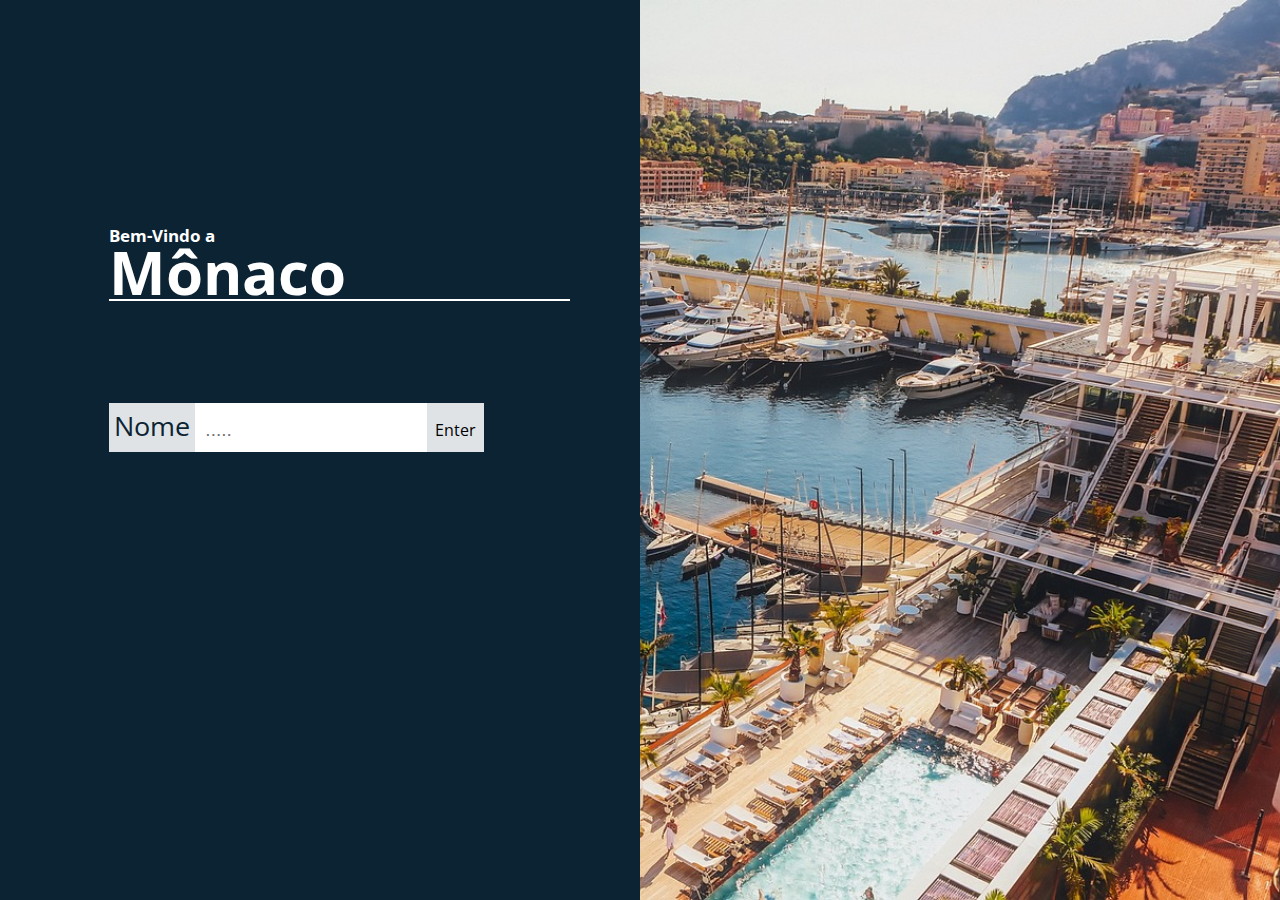
<file: index.html>
<!DOCTYPE html>
<html lang="pt-br">
<head>
    <meta charset="UTF-8">
    <meta name="viewport" content="width=device-width, initial-scale=1.0">
    <link rel="stylesheet" href="cor.css">
    <link rel="preconnect" href="https://fonts.googleapis.com">
<link rel="preconnect" href="https://fonts.gstatic.com" crossorigin>
<link href="https://fonts.googleapis.com/css2?family=Open+Sans:wght@500&display=swap" rel="stylesheet">
    <title>Bem-vindo</title>
</head>
<body>
    <div>
        <h2>Bem-Vindo a</h2>
        <h1>Mônaco</h1>
        <p id="barra"></p>
        <section>
           <p id="barranome">Nome</p>
            <input type="text" id="nome" placeholder="  ....."><a href="Inicio.html" onclick="salvarNome()">Enter</a> 
        </section>
    </div>
    <script>
        function salvarNome() {
            var nomeDigitado = document.getElementById("nome").value;
            localStorage.setItem("nomeUsuario", nomeDigitado);
        }
    </script>
</body>
</html>
</file>
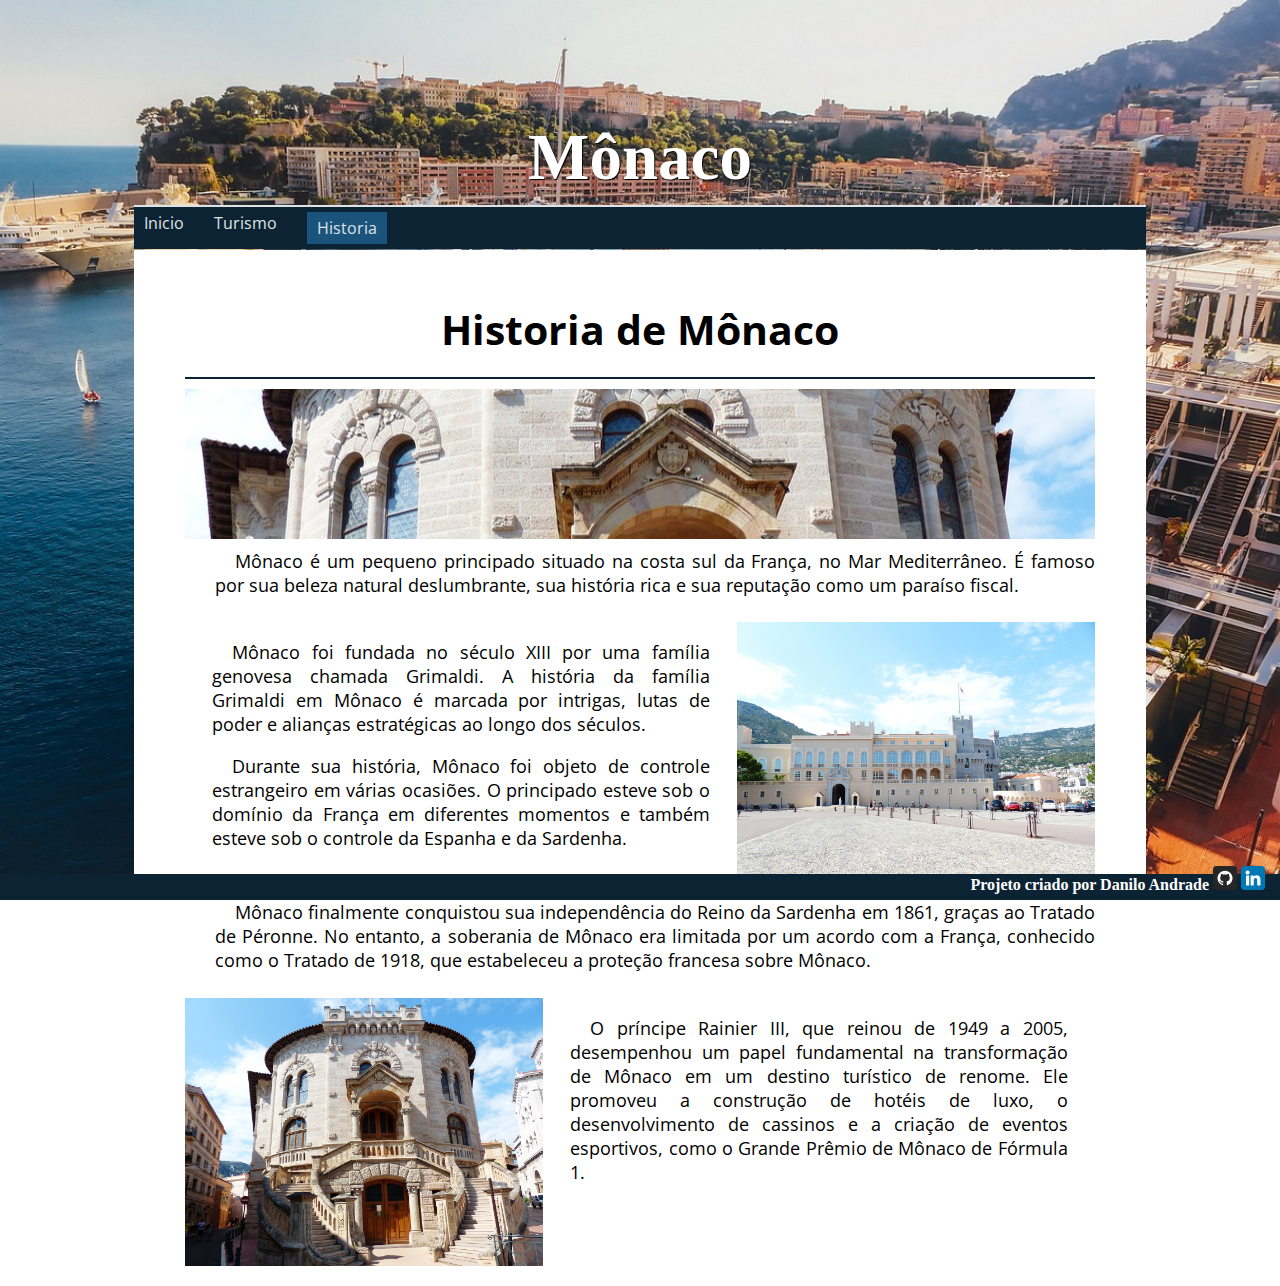
<file: historia.html>
<!DOCTYPE html>
<html lang="pt-br">
<head>
    <meta charset="UTF-8">
    <meta name="viewport" content="width=device-width, initial-scale=1.0">
    <link rel="stylesheet" href="cor3.css">
    <link rel="preconnect" href="https://fonts.googleapis.com">
    <link rel="preconnect" href="https://fonts.gstatic.com" crossorigin>
    <link href="https://fonts.googleapis.com/css2?family=Open+Sans:wght@500&display=swap" rel="stylesheet">
    <link rel="stylesheet" href="https://fonts.googleapis.com/css2?family=Material+Symbols+Outlined:opsz,wght,FILL,GRAD@20..48,100..700,0..1,-50..200" />
    <style>
    #historia{padding: 5px 10px 5px 10px;
        background-color: var(---cor);}</style>
    <title>Mônaco</title>
</head>
<body>
    <header class="header">
        <h1 class="titulo">Mônaco</h1>
        <p class="linha"></p>
        <span class="material-symbols-outlined" onclick="clickMenu()" id='icone'>
            menu
            </span >
        <menu id="barra">
            <ul id="pl">
                <li id="inicio"><a href="Inicio.html">Inicio</a></li>
                <li id="turiismo"><a href="turismo.html">Turismo</a></li>
                <li id="historia"><a href="historia.html">Historia</a></li>
                <!--<li id="serviços"><a href="#">Serviços</a></li>
                <li id="contatos"><a href="#">Contatos</a></li>-->
            </ul>
        </menu>

        
    </header>
    <main>
        <h2 id="bemvindo1">Historia de Mônaco</h2>
        <p id="linha"></p>
        <figure id="hisimg">
        </figure>  
        <p id="texth">
            Mônaco é um pequeno principado situado na costa sul da França, no Mar Mediterrâneo. É famoso por sua beleza natural deslumbrante, sua história rica e sua reputação como um paraíso fiscal.
        </p>
        <article id="boxh">
            <aside>
                <p >  Mônaco foi fundada no século XIII por uma família genovesa chamada
                    Grimaldi. A história da família Grimaldi em Mônaco é marcada por intrigas, lutas de poder e
                    alianças estratégicas ao longo dos séculos.
                    </p>
                    <p >  Durante sua história, Mônaco foi objeto de controle estrangeiro
                        em várias ocasiões. O principado esteve sob o domínio da França em diferentes momentos
                        e também esteve sob o controle da Espanha e da Sardenha.
                        </p>
            </aside>
            <img src="Pontos/prince-palace.jpg" alt="foto">
        </article>
            <p id="texth">
                Mônaco finalmente conquistou sua independência do Reino da Sardenha
em 1861, graças ao Tratado de Péronne. No entanto, a soberania de Mônaco era limitada
por um acordo com a França, conhecido como o Tratado de 1918, que estabeleceu a
proteção francesa sobre Mônaco.

            </p>
            <article id="boxh">
                <img src="Pontos/palace-of-justice.jpg" alt="foto">
                <aside>
                    <p >   O príncipe Rainier III, que reinou de 1949 a 2005,
                        desempenhou um papel fundamental na transformação de Mônaco em um destino turístico
                        de renome. Ele promoveu a construção de hotéis de luxo, o desenvolvimento de cassinos e
                        a criação de eventos esportivos, como o Grande Prêmio de Mônaco de Fórmula 1.
                                            
                        </p>
            </aside>
               
            
    </main>

    <footer>
        <p id="redesocial">Projeto criado por Danilo Andrade
        <a href="https://github.com/DaniloAnndrade"><img src="Icones/github.png" alt="github"></a>
        <a href="https://www.linkedin.com/public-profile/settings?trk=d_flagship3_profile_self_view_public_profile"><img src="Icones/linkedin.png" alt="linkedin"></a>
        </p>
        </footer>
        <script>
            function clickMenu(){
                var menuList = document.getElementById('pl');
                 menuList.classList.toggle('menu-visivel');
            }
        </script>
</body>
</html>
</file>
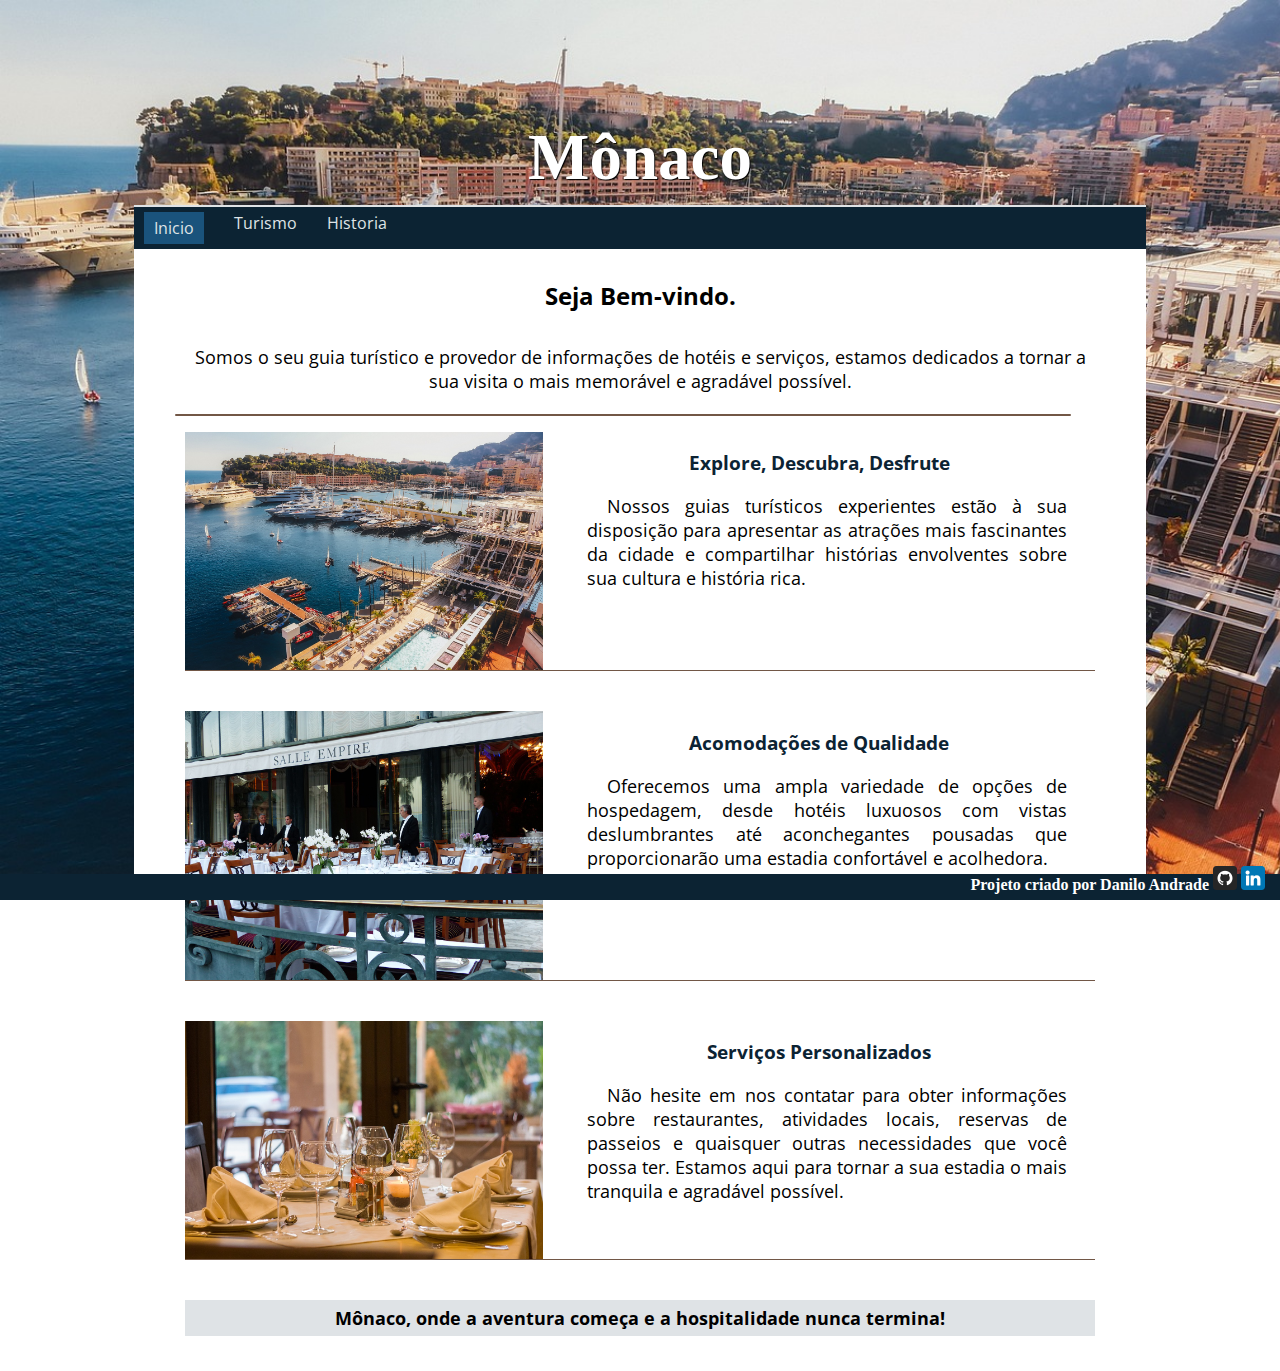
<file: Inicio.html>
<!DOCTYPE html>
<html lang="pt-br">
<head>
    <meta charset="UTF-8">
    <meta name="viewport" content="width=device-width, initial-scale=1.0">
    <link rel="stylesheet" href="cor2.css">
    <link rel="preconnect" href="https://fonts.googleapis.com">
    <link rel="preconnect" href="https://fonts.gstatic.com" crossorigin>
    <link href="https://fonts.googleapis.com/css2?family=Open+Sans:wght@500&display=swap" rel="stylesheet">
    <link rel="stylesheet" href="https://fonts.googleapis.com/css2?family=Material+Symbols+Outlined:opsz,wght,FILL,GRAD@20..48,100..700,0..1,-50..200" />

    <title>Mônaco</title>
</head>
<body>
    <header class="header">
        <h1 class="titulo">Mônaco</h1>
        <p class="linha"></p>
        <span class="material-symbols-outlined" onclick="clickMenu()" id='icone'>
            menu
            </span >
        <menu id="barra">
            <ul id="pl">
                <li id="inicio"><a href="Inicio.html">Inicio</a></li>
                <li id="turiismo"><a href="turismo.html">Turismo</a></li>
                <li id="historia"><a href="historia.html" >Historia</a></li>
                <!--<li id="serviços"><a href="#">Serviços</a></li>
                <li id="contatos"><a href="#">Contatos</a></li>-->
            </ul>
        </menu>

    </header>
    <main>
        <h2 id="bemvindo">Seja Bem-vindo.</h2>
        <p id="apre"> Somos o seu guia turístico e provedor de informações de hotéis e serviços, estamos dedicados a tornar a sua visita o mais memorável e agradável possível.</p>
        <p id="linhas-text"></p>
        <script>
            var nomeSalvo = localStorage.getItem("nomeUsuario");
            if (nomeSalvo) {
                document.getElementById("bemvindo").textContent = "Seja Bem-vindo " + nomeSalvo + "!";
            }
        </script>

        <article id="box">
            <img src="Pontos/monaco.jpg" alt="foto">
            <aside>
                <h3><a href="turismo.html">Explore, Descubra, Desfrute</a></h3>
                <p>Nossos guias turísticos experientes estão à sua disposição para apresentar as atrações
                    mais fascinantes da cidade e compartilhar histórias envolventes sobre sua cultura e história
                    rica.</p>
            </aside>
        </article>
        <article id="box">
            <img src="Pontos/Salle Empire.jpg" alt="foto">
            <aside>
                <h3><a href="#"onclick="alert('Em Breve')">Acomodações de Qualidade</a></h3>
                <p>Oferecemos uma ampla variedade de opções de hospedagem, desde hotéis luxuosos com
                    vistas deslumbrantes até aconchegantes pousadas que proporcionarão uma estadia
                    confortável e acolhedora.
                    </p>
            </aside>
            
        </article>
        <article id="box">
            <img src="Loja/itens/restaurant.jpg" alt="foto">
            <aside>
                <h3><a href="#"onclick="alert('Em Breve')">Serviços Personalizados</a>
                </h3>
                <p>Não hesite em nos contatar para obter informações sobre restaurantes, atividades locais,
                    reservas de passeios e quaisquer outras necessidades que você possa ter. Estamos aqui
                    para tornar a sua estadia o mais tranquila e agradável possível.
                    
                    </p>
                </aside>
                </article> 
                <strong>
                    <p id="apre">Mônaco, onde a aventura começa e a hospitalidade
                        nunca termina!</p>
                </strong>         
    </main>

    <footer>
        <p id="redesocial">Projeto criado por Danilo Andrade
        <a href="https://github.com/DaniloAnndrade"><img src="Icones/github.png" alt="github"></a>
        <a href="https://www.linkedin.com/public-profile/settings?trk=d_flagship3_profile_self_view_public_profile"><img src="Icones/linkedin.png" alt="linkedin"></a>
        </p>
        </footer>
        <script>
            function clickMenu(){
                var menuList = document.getElementById('pl');
                 menuList.classList.toggle('menu-visivel');
            }
        </script>
</body>
</html>
</file>
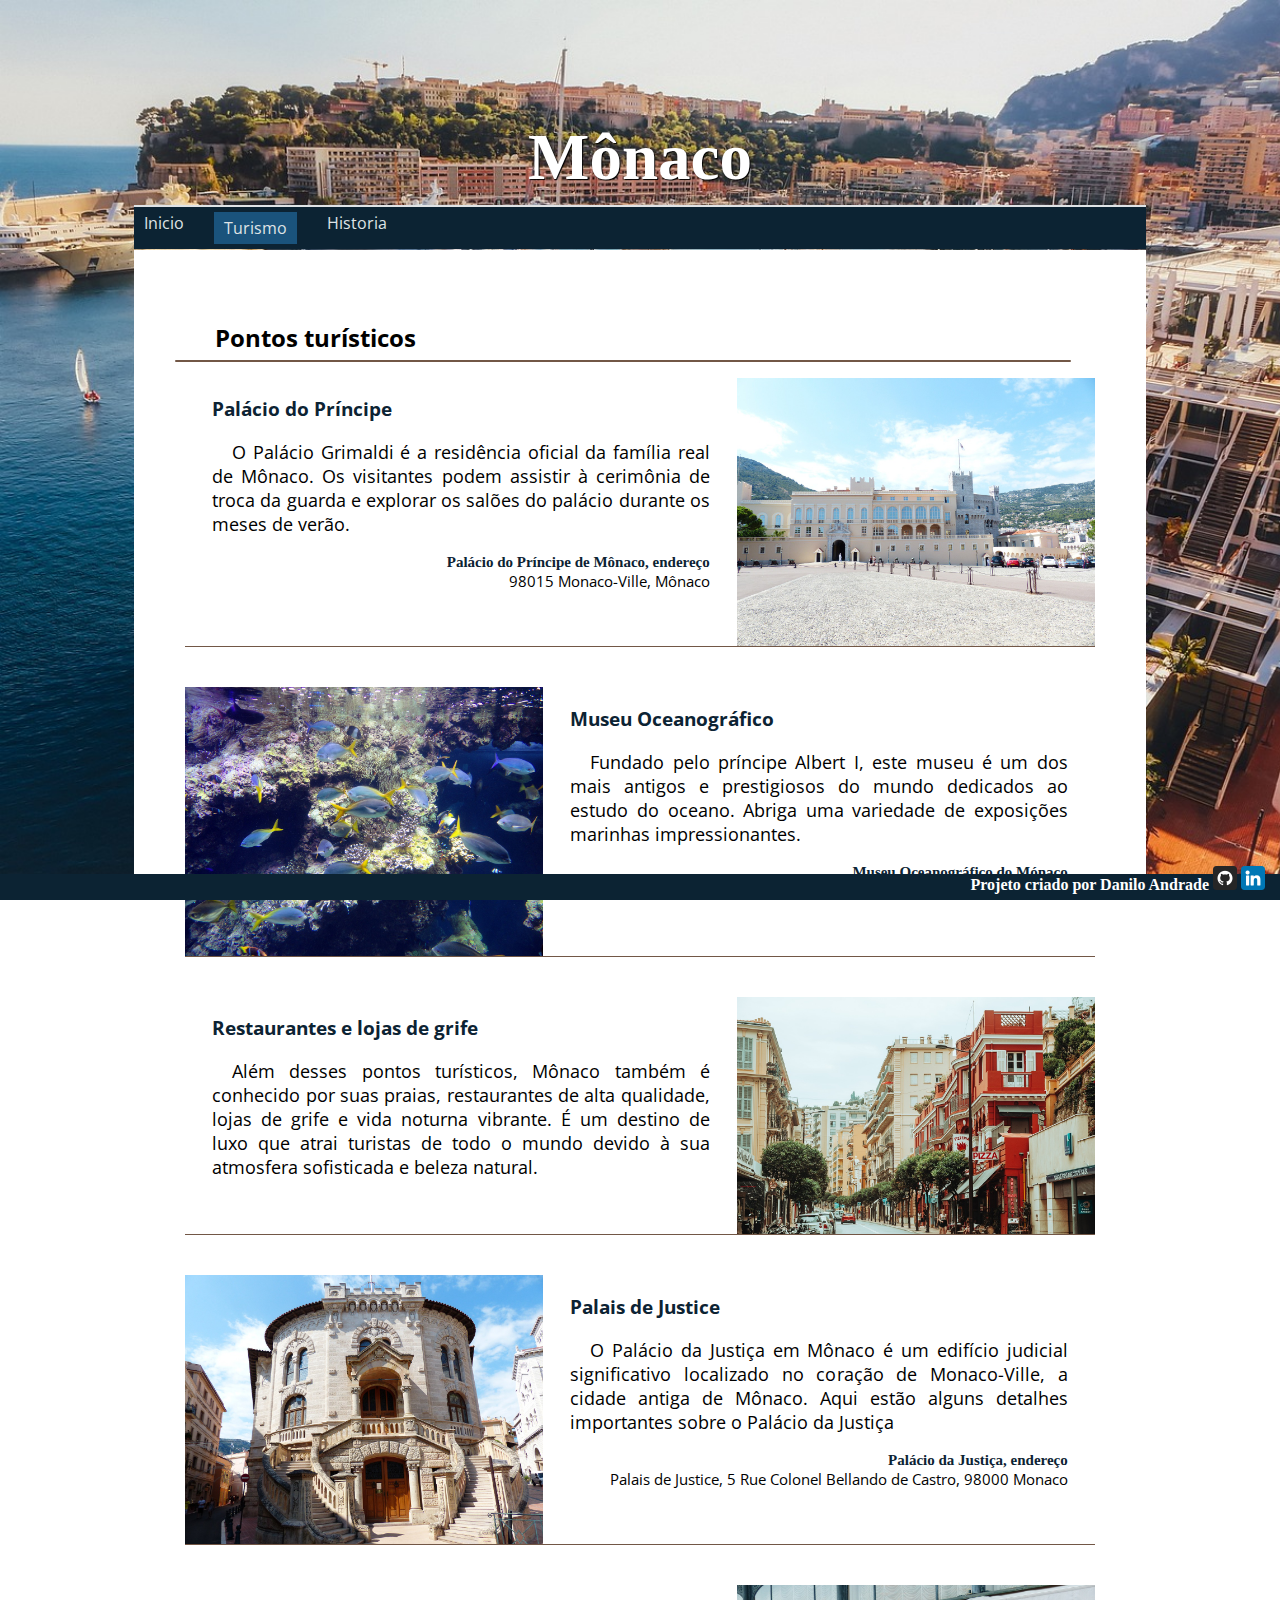
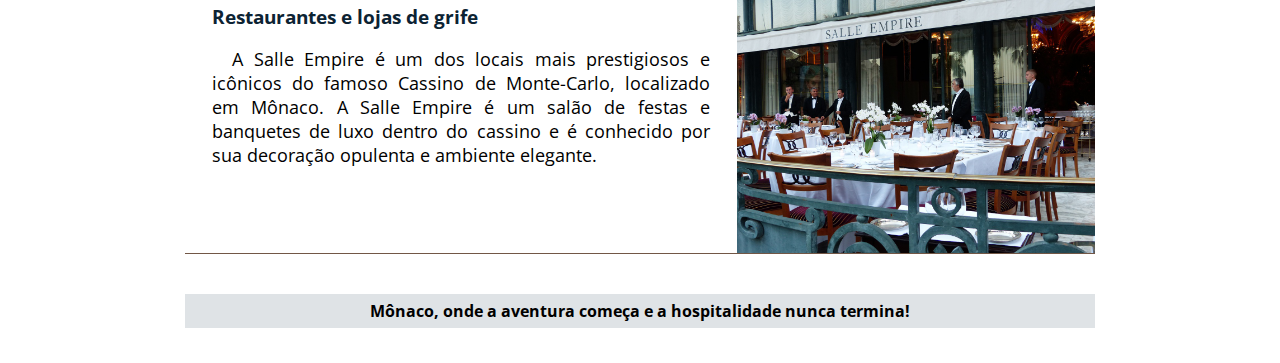
<file: turismo.html>
<!DOCTYPE html>
<html lang="pt-br">
<head>
    <meta charset="UTF-8">
    <meta name="viewport" content="width=device-width, initial-scale=1.0">
    <link rel="stylesheet" href="cor3.css">
    <link rel="preconnect" href="https://fonts.googleapis.com">
    <link rel="preconnect" href="https://fonts.gstatic.com" crossorigin>
    <link href="https://fonts.googleapis.com/css2?family=Open+Sans:wght@500&display=swap" rel="stylesheet">
    <link rel="stylesheet" href="https://fonts.googleapis.com/css2?family=Material+Symbols+Outlined:opsz,wght,FILL,GRAD@20..48,100..700,0..1,-50..200" />
    <style>#turiismo{padding: 5px 10px 5px 10px;

        background-color: var(---cor);}</style>
    <title>Mônaco</title>
</head>
<body>
    <header class="header">
        <h1 class="titulo">Mônaco</h1>
        <p class="linha"></p>
        <span class="material-symbols-outlined" onclick="clickMenu()" id='icone'>
            menu
            </span >
        <menu id="barra">
            <ul id="pl">
                <li id="inicio"><a href="Inicio.html">Inicio</a></li>
                <li id="turiismo"><a href="turismo.html">Turismo</a></li>
                <li id="historia"><a href="historia.html">Historia</a></li>
                <!--<li id="serviços"><a href="#">Serviços</a></li>
                <li id="contatos"><a href="#">Contatos</a></li>-->
            </ul>
        </menu>
    </header>

    <main>
        <h2 id="bemvindo">Pontos turísticos</h2>
        <p id="linhas-text"></p>
        <article id="box">
            <aside>
                <h3><a href="#"onclick="alert('Em Breve')">Palácio do Príncipe</a></h3>
                <p> O Palácio Grimaldi é a residência oficial da família real de
                    Mônaco. Os visitantes podem assistir à cerimônia de troca da guarda e explorar os salões
                    do palácio durante os meses de verão.</p>
                    <h4>Palácio do Príncipe de Mônaco, endereço</h3>
                    <p id="end">98015 Monaco-Ville, Mônaco</p>
            </aside>
            <img src="Pontos/prince-palace.jpg" alt="foto">
        </article>
        <article id="box">
            <img src="Pontos/fishe.jpg" alt="foto">
            <aside>
                <h3><a href="#">Museu Oceanográfico</a></h3>
                <p> Fundado pelo príncipe Albert I, este museu é um dos mais
                    antigos e prestigiosos do mundo dedicados ao estudo do oceano. Abriga uma variedade de
                    exposições marinhas impressionantes.
                    </p>
                    <h4>Museu Oceanográfico do Mónaco</h3>
                        <p id="end">Av. Saint-Martin, 98000 Monaco, Mônaco</p>
            </aside>
            
        </article>
        <article id="box">
            
            <aside>
                <h3><a href="#"onclick="alert('Em Breve')">Restaurantes e lojas de grife </a>
                </h3>
                <p>Além desses pontos turísticos, Mônaco também é conhecido por suas praias,
                    restaurantes de alta qualidade, lojas de grife e vida noturna vibrante. É um destino de
                    luxo que atrai turistas de todo o mundo devido à sua atmosfera sofisticada e beleza
                    natural.
                    </p>
                </aside>
                <img src="Loja/street.jpg" alt="foto">
                </article> 

                <article id="box">
                    <img src="Pontos/palace-of-justice.jpg" alt="foto">
                    <aside>
                        <h3><a href="#"onclick="alert('Em Breve')">Palais de Justice</a></h3>
                        <p> O Palácio da Justiça em Mônaco é um edifício judicial
                            significativo localizado no coração de Monaco-Ville, a cidade antiga de Mônaco. Aqui
                            estão alguns detalhes importantes sobre o Palácio da Justiça
                            </p>
                            <h4>Palácio da Justiça, endereço</h3>
                                <p id="end">Palais de Justice, 5 Rue Colonel Bellando de Castro, 98000 Monaco</p>
                    </aside>
                    
                </article>


 <article id="box">
            
            <aside>
                <h3><a href="#"onclick="alert('Em Breve')">Restaurantes e lojas de grife </a>
                </h3>
                <p>A Salle Empire é um dos locais mais prestigiosos e icônicos do famoso Cassino de
                    Monte-Carlo, localizado em Mônaco. A Salle Empire é um salão de festas e banquetes
                    de luxo dentro do cassino e é conhecido por sua decoração opulenta e ambiente
                    elegante.
                    </p>
                </aside>
                <img src="Pontos/Salle Empire.jpg" alt="foto">
                </article> 

                <strong>
                    <p id="apre">Mônaco, onde a aventura começa e a hospitalidade
                        nunca termina!</p>
                </strong>         
    </main>

    <footer>
        <p id="redesocial">Projeto criado por Danilo Andrade
        <a href="https://github.com/DaniloAnndrade"><img src="Icones/github.png" alt="github"></a>
        <a href="https://www.linkedin.com/public-profile/settings?trk=d_flagship3_profile_self_view_public_profile"><img src="Icones/linkedin.png" alt="linkedin"></a>
        </p>
        </footer>
        <script>
            function clickMenu(){
                var menuList = document.getElementById('pl');
                 menuList.classList.toggle('menu-visivel');
            }
        </script>
</body>
</html>
</file>
<file: cor.css>
@charset "UTF-8";
:root{
    ---cor1:#0C2333;
    ---cor2:#725746;
    ---cor3:#DFE3E6;

    ---font1:font-family: 'Open Sans', sans-serif;
}

body{ margin: 0;
    display: flex;
    background: url('Pontos/monaco.jpg') no-repeat fixed ;
    background-size: cover;}

div{flex: 0 0 50%;
    min-height: 100vh;
    background-color: var(---cor1);
    }

/* dentro do box*/

h2{ font-size: 17px;
    font-weight: bold;
    font-family: 'Open Sans', sans-serif;
    padding: 35% 50% 0px 17%;
    margin: 0px 0px -16px 0px;
    color: white;}

h1{ 
    font-size: 60px ;
    font-family: 'Open Sans', sans-serif;
    padding: 0px 0px 0px 17%;
    margin: 0px 0px;
    color: white;}

p#barra {padding: 0px 0px 0px 6%;
    margin: -14px 0px 0px 17%;
    background-color:  white;
    width: 66%;
    height: 2px;}

p#barranome{color: var(---cor1);

    font-size: 27px;
    font-family: 'Open Sans', sans-serif;
    margin: 16% 0px 25% 17%;
    background-color: var(---cor3);
    display: inline-block;
    padding: 4px 5px 8px 5px;}

input{padding: 5px 0px 0px 0px;
    font-size: 19px;
    border: none;
    margin: -4px;
    height: 44px;
    width: 40%;
    outline: none;}

a{  text-decoration: none;
    font-size: 16px;
    font-family: 'Open Sans', sans-serif;
    margin: -20px;
    padding: 16px 8px 11px 8px;
    background-color: var(---cor3);
    color: black;}

a:hover{transition: 1s;
    background-color: var(---cor2);}

/*Tamanhos de Tela*/

@media (max-width: 773px){
h2{padding: 50% 50% 0px 17%;}

}
@media (max-width: 630px){
div{min-width: 100vw;
    min-height: 12vh;}
h2{padding: 25% 50% 0px 17%;} 
input{padding: 4px 0px 0px 0px;}
a{padding: 15px 8px 11px 8px}

}

@media (max-height: 300px){
h2{padding: 10% 50% 0px 17%;}
input{padding: 4px 0px 0px 0px;}
a{padding: 15px 8px 11px 8px}

}
</file>
<file: cor3.css>
@charset "UTF-8";

:root{
    ---cor1:#0C2333;
    ---cor2:#725746;
    ---cor3:#DFE3E6;

    ---cor: #1a537c;

    ---font1:font-family: 'Open Sans', sans-serif;
}


body{background-repeat: no-repeat;
    background-size: cover;
    background-attachment: fixed;
    background-image: url('Pontos/monaco.jpg');}



/*Cabeçalho*/


.header{ margin: 120px 0px -16px 0px;}

.titulo{margin: 30px 0px 10px 0px;
    text-align: center;
    text-shadow: 1px 1px 1px black;
    color: white;
    font-size: 65px;}

a{  
    font-family: 'Open Sans', sans-serif ;
    color: var(---cor3);
    text-decoration: none;}

.linha{height: 2px;
        margin: 0px 10% 0px 10%;
        background-color: var(---cor3);}


span#icone{ padding: 5px;
    color: var(---cor3);
    background-color: var(---cor1);
    text-align: center;
    margin: 15px 10% 0px 10%;
    display: none;
    cursor:  pointer;}    

menu > ul#pl {
    list-style-type: none;
}


menu#barra{padding: 0;
    margin: 0px 10% 35px 10%;
    background-color: var(---cor1);
    }

#pl{
    padding: 5px 10px 5px 10px;
    gap: 30px;
    display: flex;
    list-style: none;}

a:hover{color: var(---cor2);
    transition: 0.5s;}
    
span#icone:hover{
    transition: 0.5s;
    color: var(---cor2);}


/*PAGINA HISTORIA*/



#boxh{display: flex;
    margin: 2% 5% 0px 5%;}

#boxh aside {margin: 0px 3% 0px 3%;}

#boxh p{font-size: 18px;
    text-indent:20px;
    text-align: justify;
    font-family: 'Open Sans', sans-serif ;}

#boxh img{
    width: 358px;}



#texth{font-size: 18px;
    text-indent:20px;
    padding-bottom: 5px;
    text-align: justify;
    margin: 10px 5% 0px 8%;
    font-family: 'Open Sans', sans-serif ;}

#bemvindo1{
    font-size: 41px;
    text-align: center;
    margin-bottom: 2%;
    padding-top: 5%;
    font-family: 'Open Sans', sans-serif ;}

#hisimg{background-image: url('Pontos/palace-of-justice.jpg');
    background-color: #1a537c;
    background-position: 56% 26%;
    margin: 10px 5% 0px 5%;
    width: auto;
    height: 150px ;}

#linha{margin: 10px 5% 0px 5%;
    height: 2px;
    width: auto;
    background-color: #0C2333;}


/*corpo*/

aside > h3 >a{color: var(---cor1);}

main >strong >  p#apre{
    padding-block: 6px ;
    background-color: #DFE3E6;
    margin-bottom: 15px;

}
main{margin: -34px 10% -44px 10%;
    padding-bottom: 20px;
    height: auto;

    background-color: white;}

h4{ font-size: 15px;
    color: var(---cor1);
    text-align: right;
    margin: 0px;} 

#bemvindo{margin-bottom: -1%;
    margin-left: 8%;
    padding-top: 7%;
    font-family: 'Open Sans', sans-serif ;}

#apre{margin: 2px 5% 5px 5%;
    text-align: center;
    font-family: 'Open Sans', sans-serif ;}

#linhas-text{
    margin-inline: 4%;
    border-radius: 10px;
    width: 70vw;
    height: 2px;
    background-color: #725746;}

#box{border-bottom: 1px solid #725746;
    display: flex;
    margin: 0px 5% 40px 5%;}

#box p{font-size: 18px;
        text-indent:20px;
        text-align: justify;
        font-family: 'Open Sans', sans-serif ;}    
#box p#end{text-align: right;
    font-size: 15px;
    margin: 0px;}

#box aside {margin: 0px 3% 0px 3%;}

#box img{ width: 358px;}



/*Roda-pé*/
footer{
    bottom:0;
    left:0;
    right:0;
    font-weight: bold;
    color: white;
    background-color: var(---cor1);
    position: fixed;}
p#redesocial {
    text-align: right;
    margin: -8px 15px 5px 0px;}



p#redesocial > a >img:hover{
    border-radius: 50%;
    transition: 1s;
    border: 2px solid #DFE3E6;}

@media (max-width: 680px) {

#barra ul#pl a{padding-inline:30% ;}    

#texth{text-align: justify;}

#box{
    display: block;
    margin: 0px 5% 70px 5%;}

#box aside h3{margin: 0px 0px 0px 0px;}

#box img {

    width: 270px;}

/*Aba historia*/
#boxh{
    display: block;
    margin: 0px 5% 70px 5%;}
#boxh aside {margin: 0px 3% 0px 3%;}

#boxh aside h3{margin: 0px 0px 0px 0px;}

#boxh img { width: 270px;}

#pl {margin: 0px;
    display: none; }
span#icone { display: block; }

#pl.menu-visivel { 
    display: block ;
    text-align: center;}
}
</file>
<file: cor2.css>
@charset "UTF-8";

:root{
    ---cor1:#0C2333;
    ---cor2:#725746;
    ---cor3:#DFE3E6;

    ---cor: #1a537c;

    ---font1:font-family: 'Open Sans', sans-serif;
}


body{background-repeat: no-repeat;
    background-size: cover;
    background-attachment: fixed;
    background-image: url('Pontos/monaco.jpg');}

#inicio{    padding: 5px 10px 5px 10px;
    background-color: var(---cor);}

/*Cabeçalho*/


.header{ margin: 120px 0px -16px 0px;}

.titulo{margin: 30px 0px 10px 0px;
    text-align: center;
    text-shadow: 1px 1px 1px black;
    color: white;
    font-size: 65px;}

a{  
    font-family: 'Open Sans', sans-serif ;
    color: var(---cor3);
    text-decoration: none;}

.linha{height: 2px;
        margin: 0px 10% 0px 10%;
        background-color: var(---cor3);}


span#icone{ padding: 5px;
    color: var(---cor3);
    background-color: var(---cor1);
    text-align: center;
    margin: 15px 10% 0px 10%;
    display: none;
    cursor:  pointer;}    

menu > ul#pl {
    list-style-type: none;
}


menu#barra{padding: 0;
    margin: 0px 10% 0px 10%;
    background-color: var(---cor1);
    }

#pl{
    padding: 5px 10px 5px 10px;
    gap: 30px;
    display: flex;
    list-style: none;}

a:hover{color: var(---cor2);
    transition: 0.5s;}
    
span#icone:hover{
    transition: 0.5s;
    color: var(---cor2);}

/*corpo*/

aside > h3 >a{color: var(---cor1);}

main >strong >  p#apre{
    padding-block: 6px ;
    background-color: #DFE3E6;
    margin-bottom: 15px;

}
main{margin: 16px 10% -44px 10%;
    padding-bottom: 20px;
    height: auto;

    background-color: white;}


#bemvindo{margin: 0px;
    padding-block: 3%;
    text-align: center;
    font-family: 'Open Sans', sans-serif ;}

#apre{font-size: 18px;
    padding-bottom: 5px;
    text-align: justify;
    margin: 10px 5% 0px 8%;
    font-family: 'Open Sans', sans-serif ;
    
    margin: 2px 5% 5px 5%;
    text-align: center;
    font-family: 'Open Sans', sans-serif ;}

#linhas-text{
    margin-inline: 4%;
    border-radius: 10px;
    width: 70vw;
    height: 2px;
    background-color: #725746;}

#box{border-bottom: 1px solid #725746;
    display: flex;
    margin: 0px 5% 40px 5%;}

#box aside p{font-size: 18px;
    text-indent:20px;
    padding-bottom: 5px;
    text-align: justify;
    margin: 10px 5% 0px 8%;
    font-family: 'Open Sans', sans-serif ;}

#box img{width: 358px;}

#box aside h3{
    text-align: center;
    }



/*Roda-pé*/
footer{
    bottom:0;
    left:0;
    right:0;
    font-weight: bold;
    color: white;
    background-color: var(---cor1);
    position: fixed;}
p#redesocial {
    text-align: right;
    margin: -8px 15px 5px 0px;}



p#redesocial > a >img:hover{
    border-radius: 50%;
    transition: 1s;
    border: 2px solid #DFE3E6;}

@media (max-width: 680px) {

#box{
    display: block;
    margin: 0px 5% 70px 5%;}

#box aside h3{margin: 0px 0px 0px 0px;}

#box img {
    margin: 0px 0% 40px 0%;
    width: 250px;}
    

#pl {margin: 0px;
    display: none; }
span#icone { display: block; }

#pl.menu-visivel { 
    display: block ;
    text-align: center;}
}
</file>
